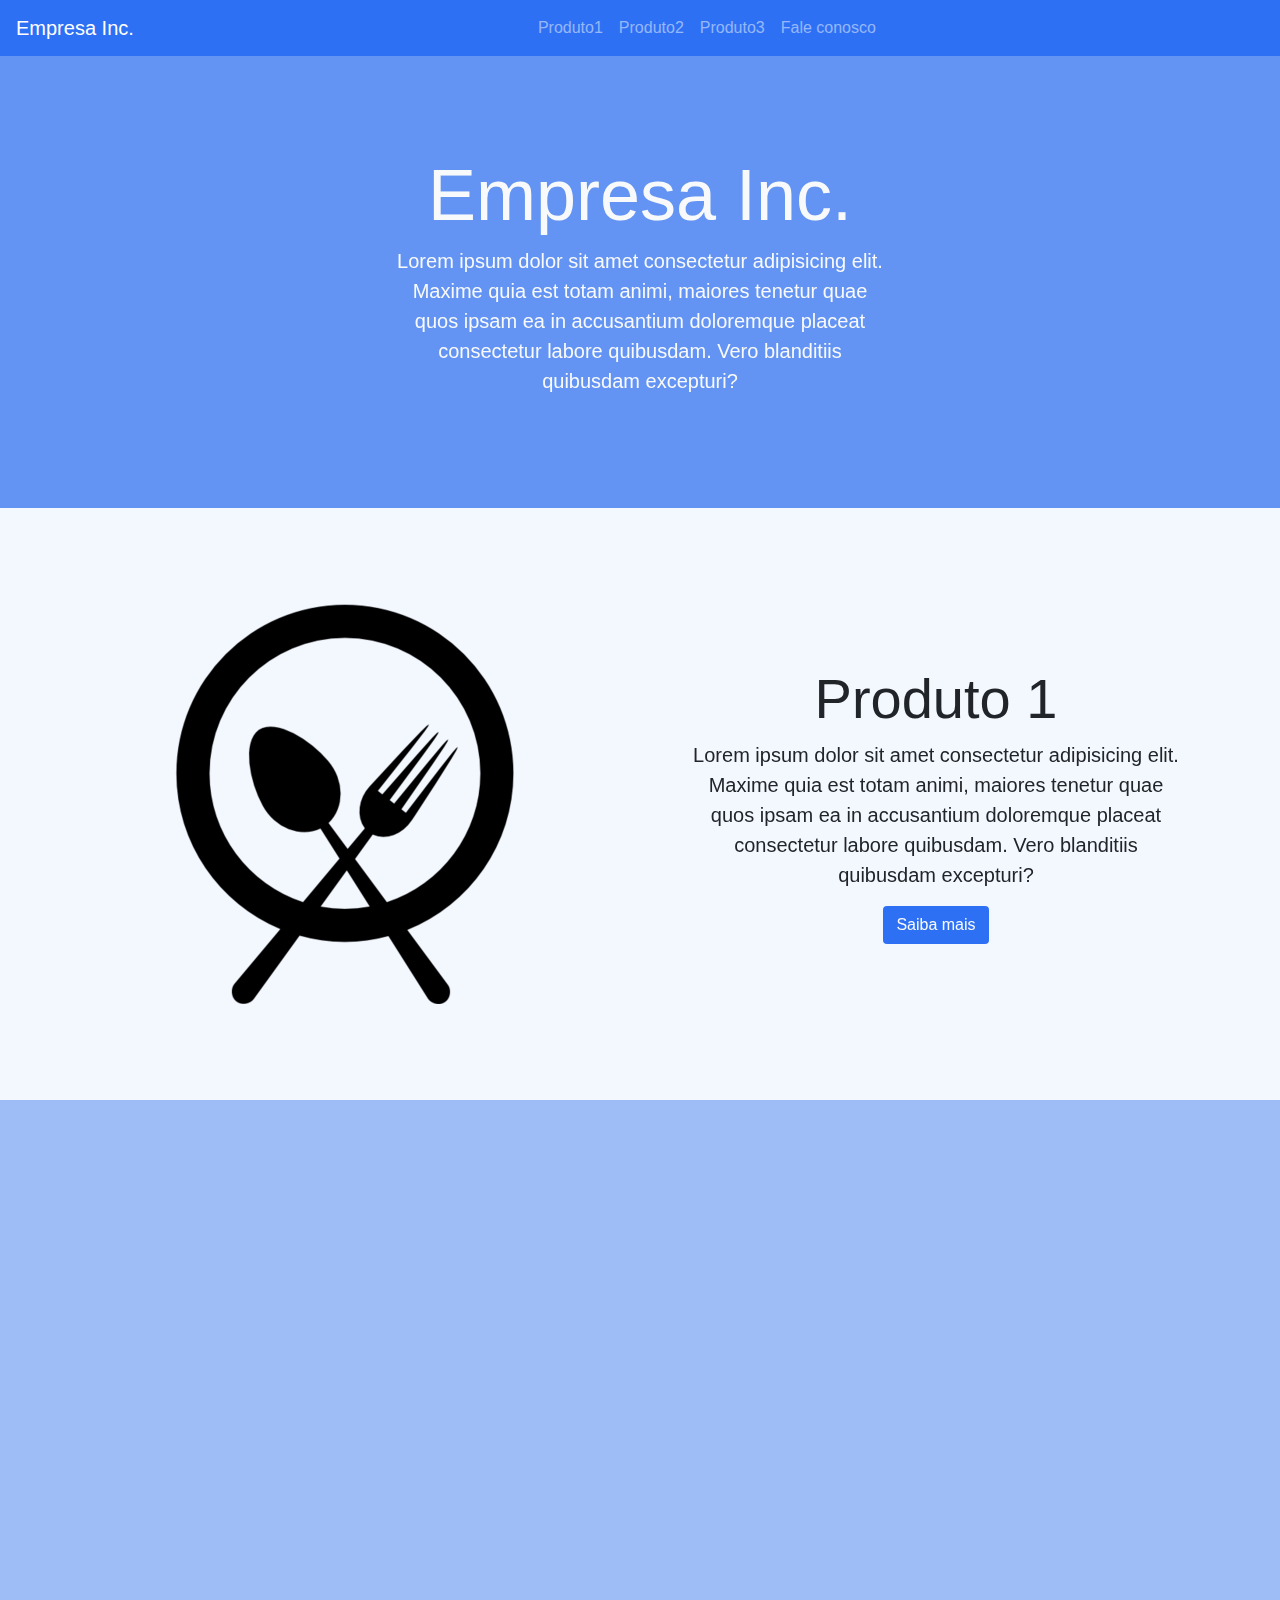
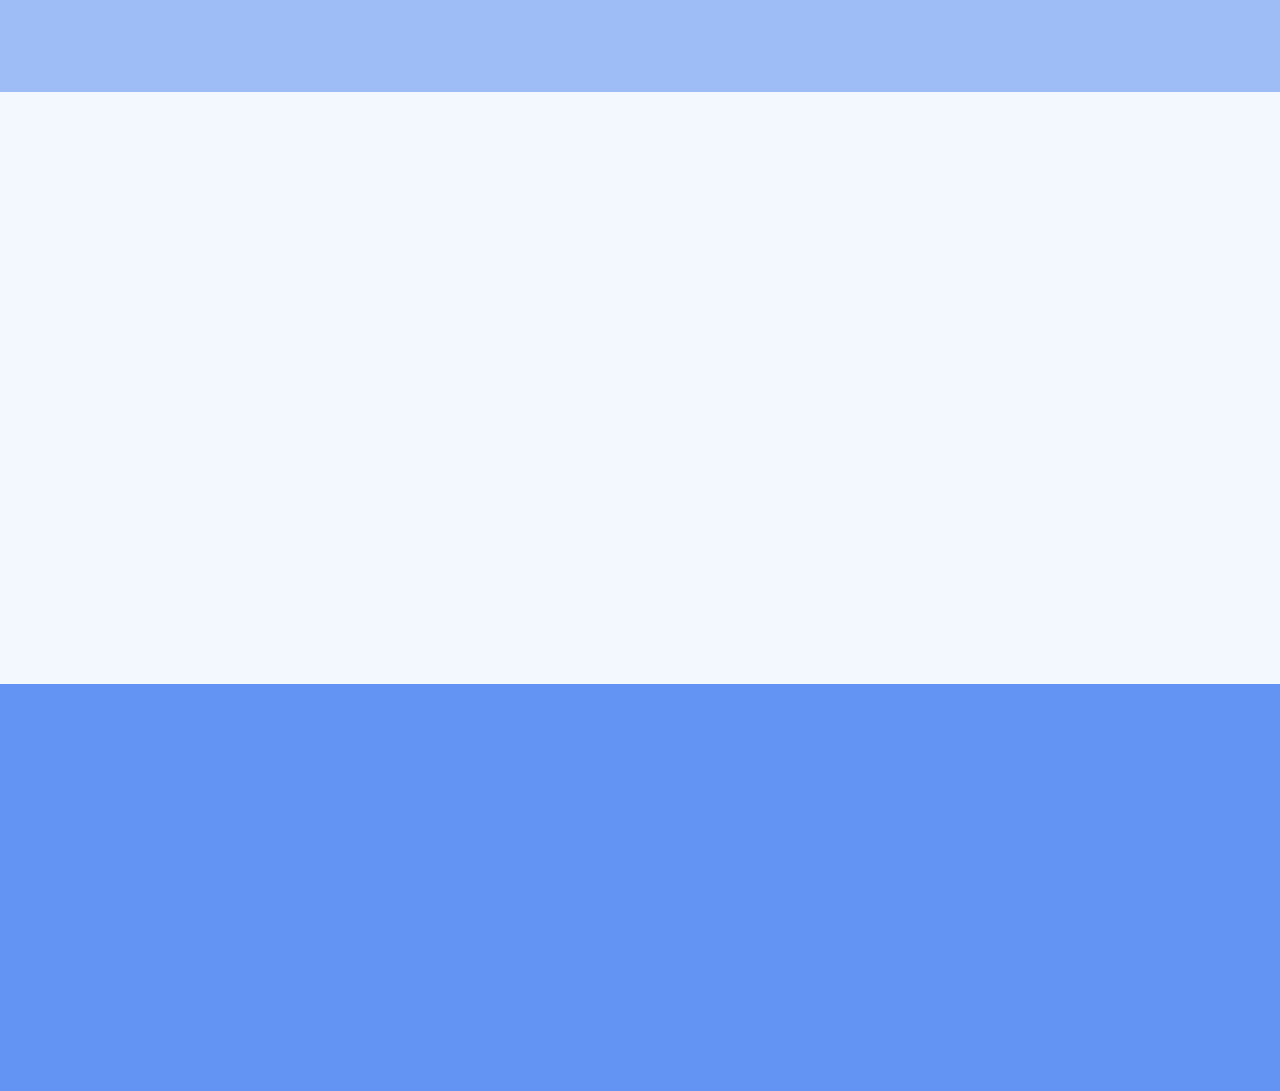
<file: index.html>
<!DOCTYPE html>
<html lang="pt-br">

<head>
    <meta charset="UTF-8">
    <meta name="viewport" content="width=device-width, initial-scale=1.0">
    <link rel="stylesheet" href="css/bootstrap.min.css">
    <link rel="stylesheet" href="https://unpkg.com/aos@2.3.1/dist/aos.css">
    <link rel="stylesheet" href="css/style.css">
    <title>Empresa</title>
</head>

<body class="bg1">
    <nav class="navbar navbar-expand-lg navbar-dark sticky-top">
        <a class="navbar-brand" href="#empresa">Empresa Inc.</a>
        <button class="navbar-toggler" type="button" data-toggle="collapse" data-target="#navbarNav"
            aria-controls="navbarNav" aria-expanded="false" aria-label="Toggle navigation">
            <span class="navbar-toggler-icon"></span>
        </button>

        <div class="navbar-collapse collapse align-items-center" id="navbarNav">
            <ul class="navbar-nav mx-auto">
                <li class="nav-item">
                    <a class="nav-link" href="#produto1">Produto1</a>
                </li>
                <li class="nav-item">
                    <a class="nav-link" href="#produto2">Produto2</a>
                </li>
                <li class="nav-item">
                    <a class="nav-link" href="#produto3">Produto3</a>
                </li>
                <li class="nav-item">
                    <a class="nav-link" href="#contato">Fale conosco</a>
                </li>
            </ul>
        </div>
    </nav>

    <header>
        <div id="empresa" class="container-fluid">
            <div class="row bg3 align-items-center p-3 p-md-5">
                <div data-aos="flip-up" data-aos-delay="200" data-aos-duration="600"
                    class="col-md-6 text-center mx-auto p-3 p-md-5">
                    <h2 class="display-3 text-light">Empresa Inc.</h2>

                    <p class="lead font-weight-normal text-light">Lorem ipsum
                        dolor sit amet consectetur adipisicing
                        elit. Maxime
                        quia est totam animi, maiores tenetur quae quos ipsam ea in accusantium doloremque placeat
                        consectetur labore quibusdam. Vero blanditiis quibusdam excepturi?</p>
                </div>
            </div>
        </div>
    </header>

    <main>
        <section id="produto1">
            <div class="container-fluid">
                <div class="row align-items-center p-3 p-md-5">
                    <div data-aos="fade-down" data-aos-delay="200" data-aos-duration="600"
                        class="col-10 col-md-6 text-center mx-auto p-3 p-md-5">
                        <img src="img/food.png" class="img-fluid" alt="">
                    </div>
                    <div data-aos="fade-up" data-aos-delay="300" data-aos-duration="600"
                        class="col-10 col-md-6 text-center mx-auto p-3 p-md-5">
                        <h2 class="display-4 font-weight-normal">Produto 1</h2>

                        <p class="lead font-weight-light">Lorem ipsum dolor sit amet consectetur adipisicing
                            elit. Maxime
                            quia est totam animi, maiores tenetur quae quos ipsam ea in accusantium doloremque placeat
                            consectetur labore quibusdam. Vero blanditiis quibusdam excepturi?</p>

                        <button class="btn btn-blue text-light" data-toggle="modal" data-target="#modalProduto1">
                            Saiba mais
                        </button>
                    </div>
                </div>
            </div>
            <!-- Modal Produto 1 -->
            <div class="modal fade" id="modalProduto1" tabindex="-1" role="dialog" aria-labelledby="Produto1"
                aria-hidden="true">
                <div class="modal-dialog modal-lg modal-dialog-centered modal-dialog-scrollable">
                    <div class="modal-content">
                        <div class="modal-header justify-content-center">
                            <h3 class=" display-4 modal-title">Produto 1</h5>
                        </div>
                        <div class="modal-body justify-content-center text-center mx-auto p-3">
                            <img src="img/food.png" alt="" class="img-fluid pb-5">
                            <p class="lead font-weight-light">Lorem ipsum dolor sit amet consectetur, adipisicing elit.
                                Illo voluptates asperiores illum nihil, quam eius quia officia mollitia sit
                                perspiciatis! Reprehenderit soluta tenetur praesentium! Necessitatibus dignissimos nisi
                                illum iure adipisci.</p>

                            <p class="lead font-weight-light">Lorem ipsum dolor sit amet consectetur, adipisicing elit.
                                Illo voluptates asperiores illum nihil, quam eius quia officia mollitia sit
                                perspiciatis! Reprehenderit soluta tenetur praesentium! Necessitatibus dignissimos nisi
                                illum iure adipisci.</p>

                            <div id="carouselProd1" class="carousel slide m-5" data-ride="carousel">
                                <div class="carousel-inner">
                                    <div class="carousel-item active">
                                        <img src="img/food.png" class="img-fluid center-block" alt="...">
                                    </div>
                                    <div class="carousel-item">
                                        <img src="img/food.png" class="img-fluid center-block" alt="...">
                                    </div>
                                    <div class="carousel-item">
                                        <img src="img/food.png" class="img-fluid center-block" alt="...">
                                    </div>
                                </div>
                                <a class="carousel-control-prev" href="#carouselProd1" role="button" data-slide="prev">
                                    <span class="carousel-control-prev-icon" aria-hidden="true"></span>
                                    <span class="sr-only">Previous</span>
                                </a>
                                <a class="carousel-control-next" href="#carouselProd1" role="button" data-slide="next">
                                    <span class="carousel-control-next-icon" aria-hidden="true"></span>
                                    <span class="sr-only">Next</span>
                                </a>
                            </div>

                            <p class="lead font-weight-light">Lorem ipsum dolor sit amet consectetur, adipisicing elit.
                                Illo voluptates asperiores illum nihil, quam eius quia officia mollitia sit
                                perspiciatis! Reprehenderit soluta tenetur praesentium! Necessitatibus dignissimos nisi
                                illum iure adipisci.</p>

                            <p class="lead font-weight-light">Lorem ipsum dolor sit amet consectetur, adipisicing elit.
                                Illo voluptates asperiores illum nihil, quam eius quia officia mollitia sit
                                perspiciatis! Reprehenderit soluta tenetur praesentium! Necessitatibus dignissimos nisi
                                illum iure adipisci.</p>

                            <button type="button" class="btn btn-secondary" data-dismiss="modal">Fechar</button>

                        </div>
                    </div>
                </div>
            </div>
        </section>
        <section id="produto2">
            <div class="container-fluid">
                <div class="row bg2 align-items-center p-3 p-md-5">
                    <div data-aos="fade-down" data-aos-delay="300" data-aos-duration="600"
                        class="col-10 col-md-6 text-center mx-auto p-3 p-md-5 order-md-2">
                        <img src="img/garrafa_vetor.png" class="img-fluid" alt="">
                    </div>
                    <div data-aos="fade-up" data-aos-delay="300" data-aos-duration="600"
                        class="col-10 col-md-6 text-center mx-auto p-3 p-md-5 order-md-1">
                        <h2 class="display-4 font-weight-normal">Produto 2</h2>

                        <p class="lead font-weight-light">Lorem ipsum dolor sit amet consectetur adipisicing
                            elit. Maxime
                            quia est totam animi, maiores tenetur quae quos ipsam ea in accusantium doloremque placeat
                            consectetur labore quibusdam. Vero blanditiis quibusdam excepturi?</p>

                        <button class="btn btn-blue text-light" data-toggle="modal" data-target="#modalProduto2">
                            Saiba mais
                        </button>
                    </div>
                </div>
            </div>
            <!-- Modal Produto 2 -->
            <div class="modal fade" id="modalProduto2" tabindex="-1" role="dialog" aria-labelledby="Produto2"
                aria-hidden="true">
                <div class="modal-dialog modal-lg modal-dialog-centered modal-dialog-scrollable">
                    <div class="modal-content">
                        <div class="modal-header justify-content-center">
                            <h3 class=" display-4 modal-title">Produto 2</h5>
                        </div>
                        <div class="modal-body justify-content-center text-center mx-auto p-3">
                            <img src="img/garrafa_vetor.png" alt="" class="img-fluid pb-5">
                            <p class="lead font-weight-light">Lorem ipsum dolor sit amet consectetur, adipisicing elit.
                                Illo voluptates asperiores illum nihil, quam eius quia officia mollitia sit
                                perspiciatis! Reprehenderit soluta tenetur praesentium! Necessitatibus dignissimos nisi
                                illum iure adipisci.</p>

                            <p class="lead font-weight-light">Lorem ipsum dolor sit amet consectetur, adipisicing elit.
                                Illo voluptates asperiores illum nihil, quam eius quia officia mollitia sit
                                perspiciatis! Reprehenderit soluta tenetur praesentium! Necessitatibus dignissimos nisi
                                illum iure adipisci.</p>

                            <div id="carouselProd2" class="carousel slide m-5" data-ride="carousel">
                                <div class="carousel-inner">
                                    <div class="carousel-item active">
                                        <img src="img/garrafa_vetor.png" class="img-fluid center-block" alt="...">
                                    </div>
                                    <div class="carousel-item">
                                        <img src="img/garrafa_vetor.png" class="img-fluid center-block" alt="...">
                                    </div>
                                    <div class="carousel-item">
                                        <img src="img/garrafa_vetor.png" class="img-fluid center-block" alt="...">
                                    </div>
                                </div>
                                <a class="carousel-control-prev" href="#carouselProd2" role="button" data-slide="prev">
                                    <span class="carousel-control-prev-icon" aria-hidden="true"></span>
                                    <span class="sr-only">Previous</span>
                                </a>
                                <a class="carousel-control-next" href="#carouselProd2" role="button" data-slide="next">
                                    <span class="carousel-control-next-icon" aria-hidden="true"></span>
                                    <span class="sr-only">Next</span>
                                </a>
                            </div>

                            <p class="lead font-weight-light">Lorem ipsum dolor sit amet consectetur, adipisicing elit.
                                Illo voluptates asperiores illum nihil, quam eius quia officia mollitia sit
                                perspiciatis! Reprehenderit soluta tenetur praesentium! Necessitatibus dignissimos nisi
                                illum iure adipisci.</p>

                            <p class="lead font-weight-light">Lorem ipsum dolor sit amet consectetur, adipisicing elit.
                                Illo voluptates asperiores illum nihil, quam eius quia officia mollitia sit
                                perspiciatis! Reprehenderit soluta tenetur praesentium! Necessitatibus dignissimos nisi
                                illum iure adipisci.</p>

                            <button type="button" class="btn btn-secondary" data-dismiss="modal">Fechar</button>

                        </div>
                    </div>
                </div>
            </div>
        </section>

    </main>
    <section id="produto3">
        <div class="container-fluid">
            <div class="row align-items-center p-3 p-md-5">
                <div data-aos="fade-down" data-aos-delay="300" data-aos-duration="600"
                    class="col-10 col-md-6 text-center mx-auto p-3 p-md-5">
                    <img src="img/chef.png" class="img-fluid" alt="">
                </div>
                <div data-aos="fade-up" data-aos-delay="300" data-aos-duration="600"
                    class="col-10 col-md-6 text-center mx-auto p-3 p-md-5">
                    <h2 class="display-4 font-weight-normal">Produto 3</h2>

                    <p class="lead font-weight-light">Lorem ipsum dolor sit amet consectetur adipisicing
                        elit. Maxime
                        quia est totam animi, maiores tenetur quae quos ipsam ea in accusantium doloremque placeat
                        consectetur labore quibusdam. Vero blanditiis quibusdam excepturi?</p>
                    <button class="btn btn-blue text-light" data-toggle="modal" data-target="#modalProduto3">
                        Saiba mais
                    </button>

                </div>
            </div>
        </div>
        <!-- Modal Produto 3 -->
        <div class="modal fade" id="modalProduto3" tabindex="-1" role="dialog" aria-labelledby="Produto3"
            aria-hidden="true">
            <div class="modal-dialog modal-lg modal-dialog-centered modal-dialog-scrollable">
                <div class="modal-content">
                    <div class="modal-header justify-content-center">
                        <h3 class=" display-4 modal-title">Produto 3</h5>
                    </div>
                    <div class="modal-body justify-content-center text-center mx-auto p-3">
                        <img src="img/chef.png" alt="" class="img-fluid pb-5">
                        <p class="lead font-weight-light">Lorem ipsum dolor sit amet consectetur, adipisicing elit. Illo
                            voluptates asperiores illum nihil, quam eius quia officia mollitia sit perspiciatis!
                            Reprehenderit soluta tenetur praesentium! Necessitatibus dignissimos nisi illum iure
                            adipisci.</p>

                        <p class="lead font-weight-light">Lorem ipsum dolor sit amet consectetur, adipisicing elit. Illo
                            voluptates asperiores illum nihil, quam eius quia officia mollitia sit perspiciatis!
                            Reprehenderit soluta tenetur praesentium! Necessitatibus dignissimos nisi illum iure
                            adipisci.</p>

                        <div id="carouselProd3" class="carousel slide m-5" data-ride="carousel">
                            <div class="carousel-inner">
                                <div class="carousel-item active  ">
                                    <img src="img/chef.png" class="img-fluid center-block" alt="...">
                                </div>
                                <div class="carousel-item">
                                    <img src="img/chef.png" class="img-fluid center-block" alt="...">
                                </div>
                                <div class="carousel-item">
                                    <img src="img/chef.png" class="img-fluid center-block" alt="...">
                                </div>
                            </div>
                            <a class="carousel-control-prev" href="#carouselProd3" role="button" data-slide="prev">
                                <span class="carousel-control-prev-icon" aria-hidden="true"></span>
                                <span class="sr-only">Previous</span>
                            </a>
                            <a class="carousel-control-next" href="#carouselProd3" role="button" data-slide="next">
                                <span class="carousel-control-next-icon" aria-hidden="true"></span>
                                <span class="sr-only">Next</span>
                            </a>
                        </div>

                        <p class="lead font-weight-light">Lorem ipsum dolor sit amet consectetur, adipisicing elit. Illo
                            voluptates asperiores illum nihil, quam eius quia officia mollitia sit perspiciatis!
                            Reprehenderit soluta tenetur praesentium! Necessitatibus dignissimos nisi illum iure
                            adipisci.</p>

                        <p class="lead font-weight-light">Lorem ipsum dolor sit amet consectetur, adipisicing elit. Illo
                            voluptates asperiores illum nihil, quam eius quia officia mollitia sit perspiciatis!
                            Reprehenderit soluta tenetur praesentium! Necessitatibus dignissimos nisi illum iure
                            adipisci.</p>

                        <button type="button" class="btn btn-secondary" data-dismiss="modal">Fechar</button>

                    </div>
                </div>
            </div>
        </div>
    </section>
    <footer>
        <div id="contato" class="container-fluid">
            <div class="row bg3 align-items-center p-3 p-md-3">
                <div data-aos="flip-down" data-aos-delay="300" class="col-md-6 text-center mx-auto p-3 p-md-5">
                    <h2 class="display-3">Fale conosco</h2>

                    <div class="row mt-3 justify-content-center">
                        <img class="mr-2" src="img/email_ico.png" alt="">
                    </div>
                    <div class="row mt-3 justify-content-center">
                        <h5>
                            Email: empresa.inc@empresa.com
                        </h5>
                    </div>

                    <div class="row mt-3 justify-content-center">
                        <img class="mr-3" src="img/telefone_ico.png" alt="">
                    </div>
                    <div class="row mt-3 justify-content-center">
                        <h5>
                            Telefone: (00) 90000-0000
                        </h5>
                    </div>
                </div>
            </div>
        </div>
    </footer>
    <!--Javascript-->
    <script src="js/jquery-3.5.1.min.js"></script>
    <script src="https://cdnjs.cloudflare.com/ajax/libs/popper.js/1.14.7/umd/popper.min.js"></script>
    <script src="https://unpkg.com/aos@2.3.1/dist/aos.js"></script>
    <script src="js/init.js"></script>
    <script src="js/bootstrap.bundle.min.js"></script>

</body>

</html>
</file>
<file: css/style.css>
body{
    background-color: #F3F7FE;
    overflow-x: hidden;
}

.navbar {
    background-color: #2D70F3;
}

.btn-blue {
    background-color: #2D70F3;
}

.btn-blue:hover {
    background-color: #6394F3;
}

.bg1{
    background-color: #F3F7FE;
}

.bg2{
    background-color: #9EBCF6;
}

.bg3{
    background-color: #6394F3;
}

.bg4{
    background-color: #2D70F3;
}

.bg5{
    background-color: #0353F1;
}
</file>
